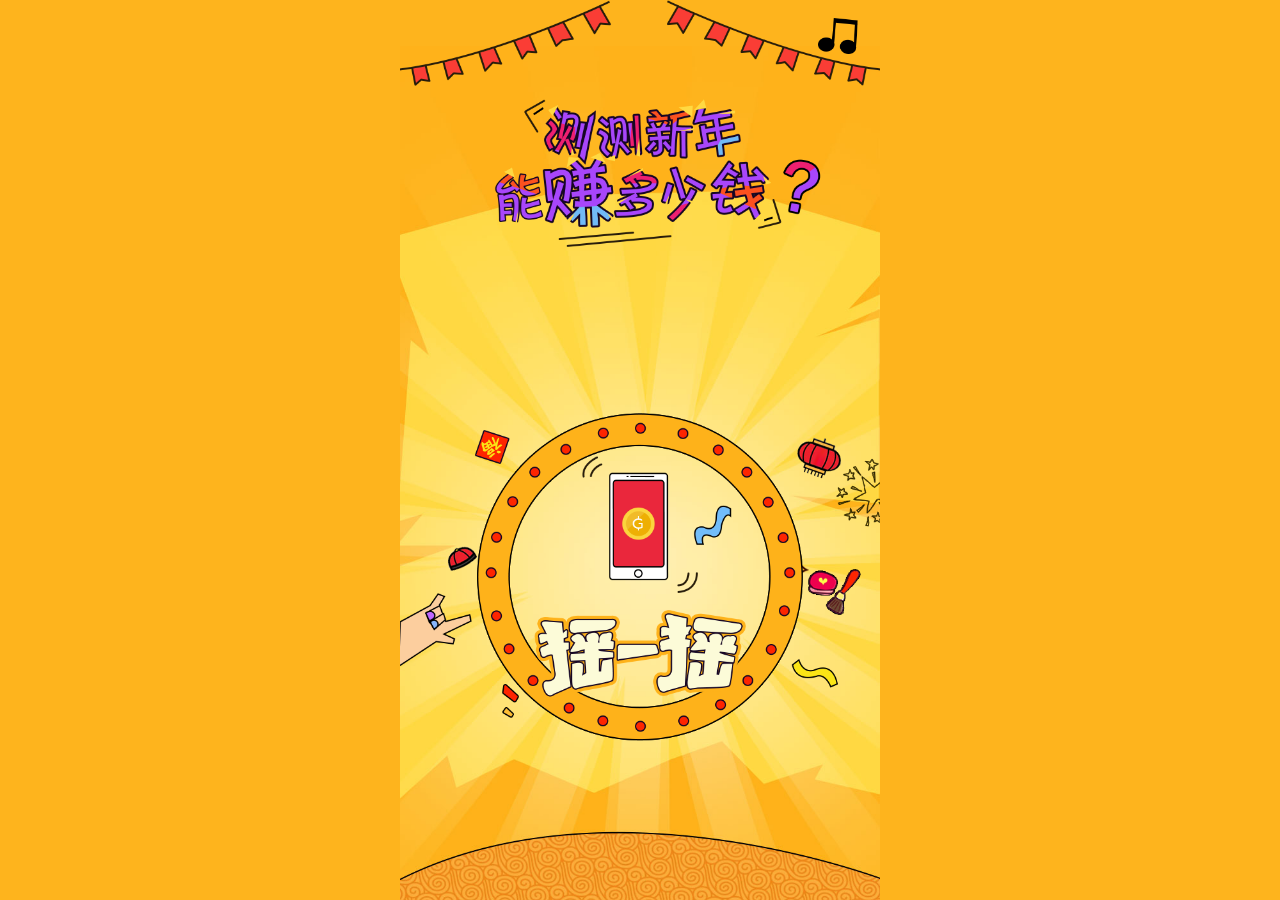
<file: web/index_.html>
<!DOCTYPE html>
<html>
	<head>
		<meta charset="UTF-8">
		<meta name="viewport" content="width=device-width, initial-scale=1, user-scalable=no"/>
		<meta name="apple-mobile-web-app-capable" content="yes"/>
		<meta name="apple-mobile-web-app-status-bar-style" content="black"/>
		<meta name="format-detection" content="telephone=no, email=no"/>
		<title>果仁宝</title>
		<link rel="stylesheet" href="./css/main.css">
	</head>
	<body>
		<div class="screen">
			<div style="display: none;">
				<audio src="./mp3/bg.mp3" autoplay loop id="audio-bg"></audio>
				<audio src="./mp3/shake.mp3" id="audio-shake"></audio>
			</div>
			<div class="music on"><img src="./images/music-on.png" alt="" class="img-w"></div>
			<div class="page-box">
				<div class="page1">
					<div class="page1-bg">
						<img _src="./images/bg.jpg" alt="" class="img-w">
						<div class="page1-bg2"><img _src="./images/bg2.png" alt="" class="img-w"></div>
						<div class="page1-hand"><img _src="./images/hand.png" alt="" class="img-w"></div>
						<div class="page1-circle"><img _src="./images/circle.png" alt="" class="img-w"></div>
						<div class="page1-phone"><img _src="./images/phone.png" alt="" class="img-w"></div>
						<div class="page1-word"><img _src="./images/word.png" alt="" class="img-w"></div>
					</div>
					<div class="page1-flag">
						<div class="page1-flag-1"><img _src="./images/flag-1.png" alt="" class="img-w"></div>
						<div class="page1-flag-2"><img _src="./images/flag-2.png" alt="" class="img-w"></div>
					</div>
					<div class="page1-title"><img _src="./images/title.png" alt="" class="img-w"></div>
				</div>
				<div class="page2">
					<div style="display: none;">
						<img _src="./images/desc1.png" alt="">
						<img _src="./images/desc2.png" alt="">
						<img _src="./images/desc3.png" alt="">
						<img _src="./images/desc4.png" alt="">
						<img _src="./images/desc5.png" alt="">
						<img _src="./images/desc6.png" alt="">
						<img _src="./images/desc7.png" alt="">
						<img _src="./images/desc8.png" alt="">
						<img _src="./images/btn3.png" alt="">
						<img _src="./images/music-off.png" alt="">
						<img _src="./images/page2-title-1.png" alt="">
						<img _src="./images/page2-title-2.png" alt="">
					</div>
					<div class="page2-bg"><img _src="./images/bg3.jpg" alt="" class="img-w"></div>
					<div class="page2-head">
						<img _src="./images/head.png" alt="" class="img-w">
						<div class="page2-flag">
							<div class="page2-flag-1"><img _src="./images/flag-1.png" alt="" class="img-w"></div>
							<div class="page2-flag-2"><img _src="./images/flag-2.png" alt="" class="img-w"></div>
						</div>
					</div>
					<div class="page2-title"><img _src="./images/page2-title-1.png" alt="" class="img-w" id="page2-title-img"></div>
					<div class="page2-main">
						<img _src="./images/main.png" alt="" class="img-w">
						<div class="page2-money"><span id="page2-money">1000</span><img _src="./images/wan.png" alt="" class="page2-money-img"></div>
					</div>
					<div class="page2-desc"><img _src="./images/desc1.png" alt="" class="img-w" id="page2-desc-img"></div>
					<div class="page2-btn1"><img _src="./images/btn1.png" alt="" class="img-w" id="page2-btn1-img"></div>
					<div class="page2-btn2"><img _src="./images/btn2.png" alt="" class="img-w" id="page2-btn2-img"></div>
					<div class="page2-bottom"><a href="http://mp.weixin.qq.com/s?__biz=MzI1MzAxMTYzOA==&mid=401599623&idx=1&sn=047d3c82bcebb791cbcb0704bd6b3708&scene=1&srcid=0202y5dZRQRWDau2j2IQAu6S&from=singlemessage&isappinstalled=0#wechat_redirect"><img _src="./images/bottom.png" alt="" class="img-w"></a></div>
					<div class="page2-button"><a href="http://mp.weixin.qq.com/s?__biz=MzI1MzAxMTYzOA==&mid=401599623&idx=1&sn=047d3c82bcebb791cbcb0704bd6b3708&scene=1&srcid=0202y5dZRQRWDau2j2IQAu6S&from=singlemessage&isappinstalled=0#wechat_redirect"><img src="./images/button.png" alt="" class="img-w"></a></div>
				</div>
				<div class="page3">
					<div class="page3-share"><img src="./images/share.png" alt="" class="img-w"></div>
				</div>
			</div>
		</div>
		<script src="http://res.wx.qq.com/open/js/jweixin-1.0.0.js"></script>
		<script src="./js/zepto.min.js"></script>
		<script src="./js/zepto.zsy.js"></script>
		<script src="./js/main.js"></script>
		<script src="http://tajs.qq.com/stats?sId=54301763"></script>
		<script>
			var _hmt = _hmt || [];
			(function() {
				var hm = document.createElement("script");
				hm.src = "//hm.baidu.com/hm.js?8ab68f43bf17f75bef37fa8e75fd8e81";
				var s = document.getElementsByTagName("script")[0]; 
				s.parentNode.insertBefore(hm, s);
			})();
		</script>
	</body>
</html>
</file>
<file: web/css/main.css>
.screen, .page-box, .page1, .page2, .page3, .page4 { position: absolute; top: 0; left: 0; width: 100%; height: 100%; }

.page1-flag-1, .page1-flag-2, .page2-head { position: absolute; top: 0; left: 0; width: 100%; }

.page1-bg { position: absolute; left: 0; bottom: 0; width: 100%; }

html, body { width: 100%; height: 100%; -webkit-tap-highlight-color: transparent; }

body { margin: 0; font-family: Arial,Verdana; background-color: #feb41d; }

.page2-bg { position: absolute; top: 50%; left: 0; width: 100%; -webkit-transform: translate3d(0, -50%, 0); transform: translate3d(0, -50%, 0); }

.page1, .page2, .page3, .page4 { display: none; opacity: 0; }

.img, .img-w, .img-h, .img-f { position: relative; display: block; }
.img-w { width: 100%; }
.img-h { height: 100%; }
.img-f { width: 100%; height: 100%; }

.screen { overflow: hidden; }
@media only screen and (min-width: 960px) { .screen { position: relative; width: 480px; margin: 0 auto; height: 100%; } }

.music { position: absolute; top: 2%; right: 3%; width: 10%; z-index: 100; }
.music.on { -webkit-animation: music-on 2s linear infinite; animation: music-on 2s linear infinite; }
@-webkit-keyframes music-on { 0%, 50%, 100% { -webkit-transform: rotate(0) translate3d(0, 0, 0); transform: rotate(0) translate3d(0, 0, 0); }
  25% { -webkit-transform: rotate(-10deg) translate3d(-10%, 0, 0); transform: rotate(-10deg) translate3d(-10%, 0, 0); }
  75% { -webkit-transform: rotate(10deg) translate3d(10%, 0, 0); transform: rotate(10deg) translate3d(10%, 0, 0); } }
@keyframes music-on { 0%, 50%, 100% { -webkit-transform: rotate(0) translate3d(0, 0, 0); transform: rotate(0) translate3d(0, 0, 0); }
  25% { -webkit-transform: rotate(-10deg) translate3d(-10%, 0, 0); transform: rotate(-10deg) translate3d(-10%, 0, 0); }
  75% { -webkit-transform: rotate(10deg) translate3d(10%, 0, 0); transform: rotate(10deg) translate3d(10%, 0, 0); } }
.page-box { overflow: hidden; }
.page1 { overflow: hidden; }
.page1-title { position: absolute; top: 11%; left: 0; width: 100%; }
.page1-bg2 { position: absolute; top: 45%; left: 0; width: 100%; }
.page1-hand { position: absolute; top: 64%; left: 0; width: 15%; }
.page1-circle { position: absolute; top: 43%; width: 68%; left: 16%; -webkit-animation: page1-circle 12s linear infinite; animation: page1-circle 12s linear infinite; }
@-webkit-keyframes page1-circle { 0% { -webkit-transform: rotate(0); transform: rotate(0); }
  100% { -webkit-transform: rotate(360deg); transform: rotate(360deg); } }
@keyframes page1-circle { 0% { -webkit-transform: rotate(0); transform: rotate(0); }
  100% { -webkit-transform: rotate(360deg); transform: rotate(360deg); } }
.page1-phone { position: absolute; top: 48%; width: 24%; left: 38%; -webkit-animation: page1-phone 2s linear infinite; animation: page1-phone 2s linear infinite; }
@-webkit-keyframes page1-phone { 0%, 10%, 20%, 30%, 40%, 50%, 100% { -webkit-transform: rotate(0); transform: rotate(0); }
  5%, 25%, 45% { -webkit-transform: rotate(-10deg); transform: rotate(-10deg); }
  15%, 35% { -webkit-transform: rotate(10deg); transform: rotate(10deg); } }
@keyframes page1-phone { 0%, 10%, 20%, 30%, 40%, 50%, 100% { -webkit-transform: rotate(0); transform: rotate(0); }
  5%, 25%, 45% { -webkit-transform: rotate(-10deg); transform: rotate(-10deg); }
  15%, 35% { -webkit-transform: rotate(10deg); transform: rotate(10deg); } }
.page1-word { position: absolute; top: 66%; width: 44%; left: 28%; }
.page2 { overflow: hidden; }
.page2-flag-1 { position: absolute; top: 38%; left: 0; width: 100%; }
.page2-flag-2 { position: absolute; top: 42%; left: 0; width: 100%; }
.page2-title { position: absolute; top: 14%; width: 52%; left: 24%; }
.page2-main { position: absolute; top: 23%; left: 0; width: 100%; }
.page2-money { position: absolute; top: 33%; left: 0; width: 100%; text-align: center; color: #ea273c; font-weight: bold; font-family: Helvetica; font-size: 48px; letter-spacing: 1px; }
.page2-money-img { display: inline-block; vertical-align: middle; width: 36px; margin-left: 2px; position: relative; top: -4px; }
.page2-desc { position: absolute; top: 66%; left: 0; width: 100%; }
.page2-btn1 { position: absolute; top: 85%; left: 11.5%; width: 35%; }
.page2-btn1.center { position: absolute; top: 85%; width: 35%; left: 32.5%; }
.page2-btn2 { position: absolute; top: 85%; right: 11.5%; width: 35%; }
.page2-bottom { position: absolute; top: 95%; left: 0; width: 100%; }
.page2-button { display: none; position: absolute; top: 78%; left: 5%; width: 9%; -webkit-animation: page2-button 3s ease-in-out infinite; animation: page2-button 3s ease-in-out infinite; }
@-webkit-keyframes page2-button { 0% { -webkit-transform: translate3d(0, -300%, 0); transform: translate3d(0, -300%, 0); }
  10% { -webkit-transform: translate3d(0, 0, 0); transform: translate3d(0, 0, 0); }
  20% { -webkit-transform: translate3d(0, -150%, 0); transform: translate3d(0, -150%, 0); }
  30% { -webkit-transform: translate3d(0, 0, 0); transform: translate3d(0, 0, 0); }
  40% { -webkit-transform: translate3d(0, -50%, 0); transform: translate3d(0, -50%, 0); }
  50% { -webkit-transform: translate3d(0, 0, 0); transform: translate3d(0, 0, 0); }
  100% { -webkit-transform: translate3d(0, 0, 0); transform: translate3d(0, 0, 0); } }
@keyframes page2-button { 0% { -webkit-transform: translate3d(0, -300%, 0); transform: translate3d(0, -300%, 0); }
  10% { -webkit-transform: translate3d(0, 0, 0); transform: translate3d(0, 0, 0); }
  20% { -webkit-transform: translate3d(0, -150%, 0); transform: translate3d(0, -150%, 0); }
  30% { -webkit-transform: translate3d(0, 0, 0); transform: translate3d(0, 0, 0); }
  40% { -webkit-transform: translate3d(0, -50%, 0); transform: translate3d(0, -50%, 0); }
  50% { -webkit-transform: translate3d(0, 0, 0); transform: translate3d(0, 0, 0); }
  100% { -webkit-transform: translate3d(0, 0, 0); transform: translate3d(0, 0, 0); } }
.page3 { overflow: hidden; background-color: rgba(0, 0, 0, 0.8); }
.page3-share { position: absolute; top: 5%; left: 0; width: 100%; }
.page4 { overflow: hidden; background-color: rgba(0, 0, 0, 0.9); }
.page4-word { position: absolute; top: 44%; left: 54%; -webkit-transform: translate3d(-50%, -50%, 0); transform: translate3d(-50%, -50%, 0); width: 44%; }
</file>
